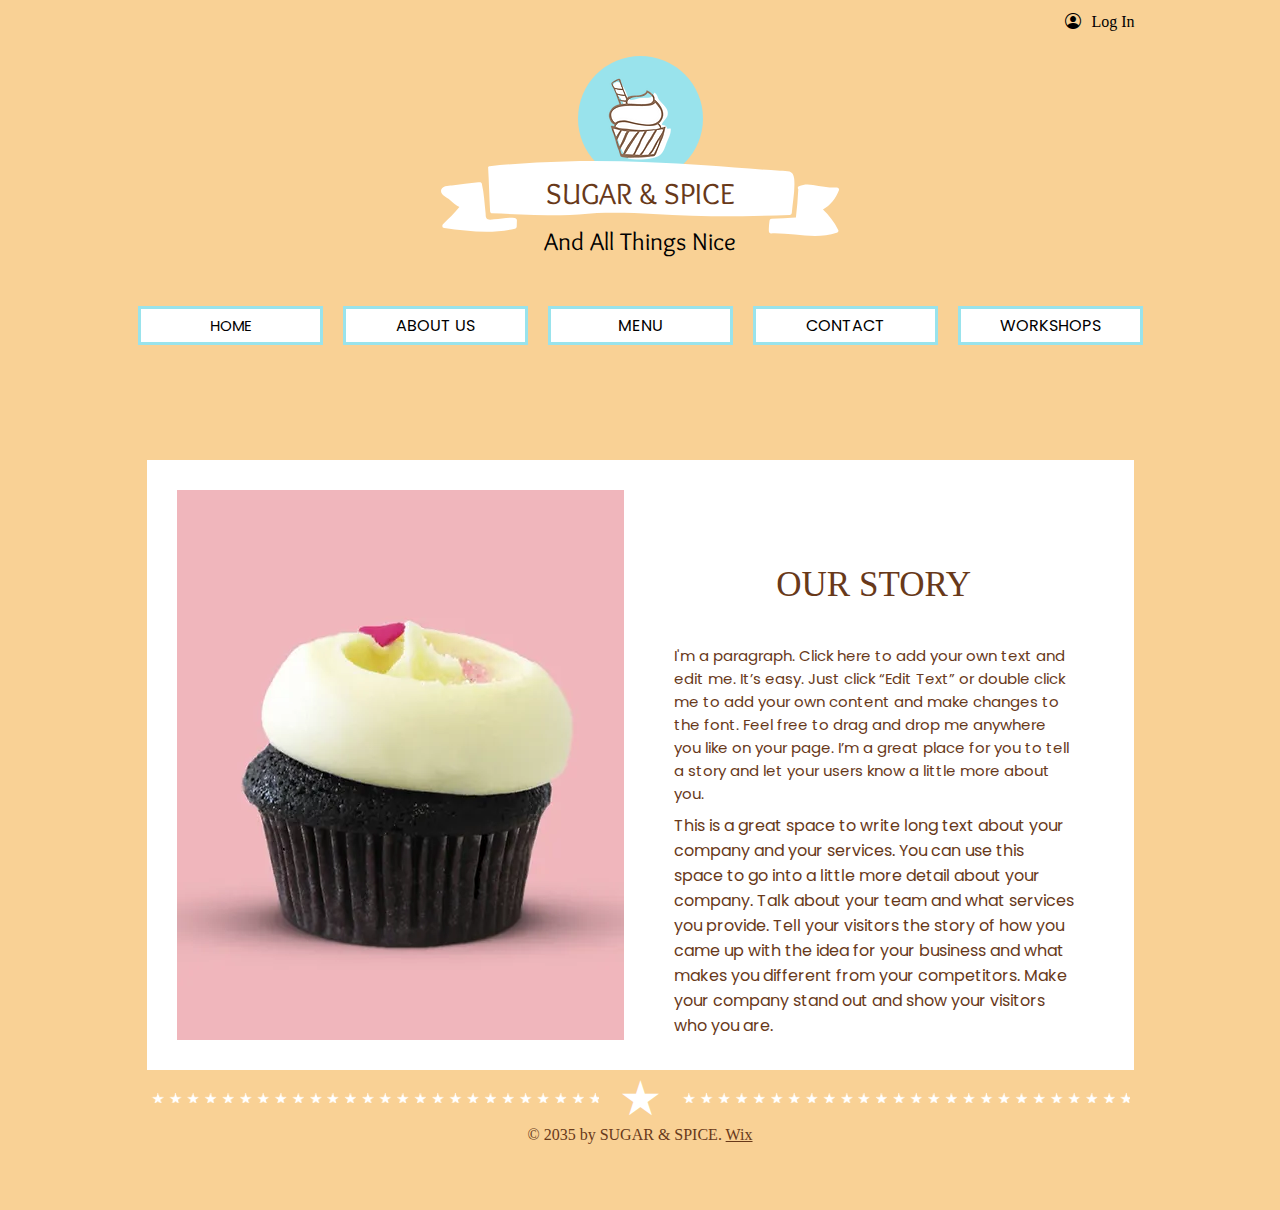
<file: cupecake shop1/pages/about.html>
<!DOCTYPE html>
<html lang="en">
<head>
    <meta charset="UTF-8">
    <meta name="viewport" content="width=device-width, initial-scale=1.0">
    <title>About</title>
    <link rel="stylesheet" href="./about.css">
    <link rel="stylesheet" href="https://cdn.jsdelivr.net/npm/bootstrap-icons@1.11.2/font/bootstrap-icons.min.css">
    <link href="https://fonts.googleapis.com/css2?family=Exo+2&family=GFS+Didot&family=Maven+Pro:wght@500&family=Oswald:wght@200;500&family=Overlock&family=Playfair+Display:ital@1&family=Raleway&family=Work+Sans&display=swap" rel="stylesheet">
    <link href="https://fonts.googleapis.com/css2?family=Poppins:wght@200&display=swap" rel="stylesheet">

</head>

<body>
    <nav>
        <div class="log-on">
            <div class="login">

                <div class="log-card">
                    <i class="bi bi-person-circle"></i>
                </div>
                <div class="log-in">
                    <p>Log In</p>
                </div>
                
            </div>
        </div>
        <div class="container">
            <div class="logo-container">
                <div class="logo-card">
                    <img src="./../image/logo.png" alt="">
                </div>
            </div>
            <div class="frame-card1">
                <div class="frame-card">
                    <div class="frame">
                        <svg preserveAspectRatio="xMidYMid meet" data-bbox="7.997 82.622 184.047 34.678"
                            xmlns="http://www.w3.org/2000/svg" viewBox="7.997 82.622 184.047 34.678" role="presentation"
                            aria-hidden="true">
                            <g>
                                <path
                                    d="M170.2 106.7c.4-5.1 1.6-10.8 1.1-15.9-.4-4.1-3.1-3.5-6.6-3.7-11.6-.6-23.1-1.8-34.7-2.5-21.5-1.4-42.9-2.4-64.4-1.8-11.7.3-23.4 1-35.1 2.2-.4 0-.6.2-.7.5 0 .1-.1.2 0 .4.4 6.6.5 13.3.9 19.9 0 .5.4 1 1 1 10.5.4 21.1.9 31.7.9 5.6 0 11.1-.6 16.7-1 5.7-.3 11.5-.2 17.3 0 11.8.5 23.6 1.4 35.4 1.5 12.1.1 24.3-.2 36.4-.6.5 0 .9-.3 1-.9z">
                                </path>
                                <path
                                    d="M192 96.2c.2-.6-.3-1.3-.9-1.3-3.8.1-7.3-.5-11.1-1.2-2.3-.4-4.3-.4-6.5.6-.7.3-.6 1-.3 1.4-.2 4.4-.6 8.7-1.1 13-3.7.2-7.5.4-11.2.6-.6 0-.9.4-1 1-.2 1.6-.4 3.2-.3 4.8 0 .5.4 1 1 1 10.2-.4 20.4 3.1 30.4-.3.6-.2 1-.8.6-1.4-1.8-3.5-4.1-6.6-7-9.3 3.4-1.9 5.9-5 7.4-8.9z">
                                </path>
                                <path
                                    d="M42 109c-3.2-.4-6.2.4-9.4.6-1.4.1-3.1.5-3.7-.7-.3-.6-.2-1.8-.3-2.4-.5-4.4-.7-9-1.7-13.3-.1-.6-.7-.8-1.2-.7h-.4c-4.1.5-8.2 1-12.3 1.4-1.5.1-4.9.1-5 2.5-.1 1.9 2.7 3.1 4 4.1 1.4 1.1 2.8 2.6 4.5 3.4-2.3 2.9-5 5.4-7.6 8-.6.7-.2 1.6.6 1.7 10.9 1.5 21.9 2.9 32.7.3.4-.1.7-.5.8-.9 0-1 .1-2 .1-3-.1-.6-.5-.9-1.1-1z">
                                </path>
                            </g>
                        </svg>
                    </div>
                    <div class="text-card">
                        <span>SUGAR & SPICE</span>
                    </div>
                </div>
                <div class="text-card2">
                    <span>And All Things Nice</span>
                </div>
    
            </div>
        </div>
    
        <div class="menu">
            <ul>
                <div class="home"><a href="./../index.html">
                        <li>HOME</li>
                    </a></div>
    
                <a href="./about.html">
                    <li>ABOUT US</li>
                </a>
    
                <a href="./menu.html">
                    <li>MENU</li>
                </a>
    
                <a href="./contact.html">
                    <li>CONTACT</li>
                </a>
    
    
                <a href="./wokshops.html">
                    <li>WORKSHOPS</li>
                </a>
            </ul>
        </div>
    
    </nav>
    
    <div class="yellow-card">
        <div class="whole-box">
    
            <div class="left-box">
                <img src="./../image/display.webp" alt="">
            </div>
    
            <div class="right-box">
    
                <div class="title-box1">
                    <div class="title-text">
                        <span>OUR STORY</span>
                    </div>
                </div>
    
                <div class="two-text">
                    <span>I'm a paragraph. Click here to add your own text and edit me. It’s easy. Just click “Edit
                        Text” or double click me to add your own content and make changes to the font. Feel free to drag
                        and drop me anywhere you like on your page. I’m a great place for you to tell a story and let
                        your users know a little more about you.</span>
                </div>
    
                <div class="three-text">
                    <span>This is a great space to write long text about your company and your services. You can use
                        this space to go into a little more detail about your company. Talk about your team and what
                        services you provide. Tell your visitors the story of how you came up with the idea for your
                        business and what makes you different from your competitors. Make your company stand out and
                        show your visitors who you are.</span>
                </div>
            </div>
        </div>

        <div class="stars-form">
            <div class="l-star">
                <img src="./../image/one line.png" alt="">
            </div>

            <div class="m-star">
                <span>&bigstar;</span>
            </div>


            <div class="r-star">
                <img src="./../image/two line.webp" alt="">
            </div>

            
        </div>

        <div class="the-end">
            <p>© 2035 by SUGAR & SPICE. <a href="https://www.wix.com/website-template/view/html/1799?originUrl=https%3A%2F%2Fwww.wix.com%2Fwebsite%2Ftemplates%3Fcriteria%3DCupcake%2BShop&tpClick=view_button&esi=0afe3c7c-0255-48cf-ba67-7ce25e55b096">Wix</a></p>
        </div>

    </div>
</body>

</html>
</file>
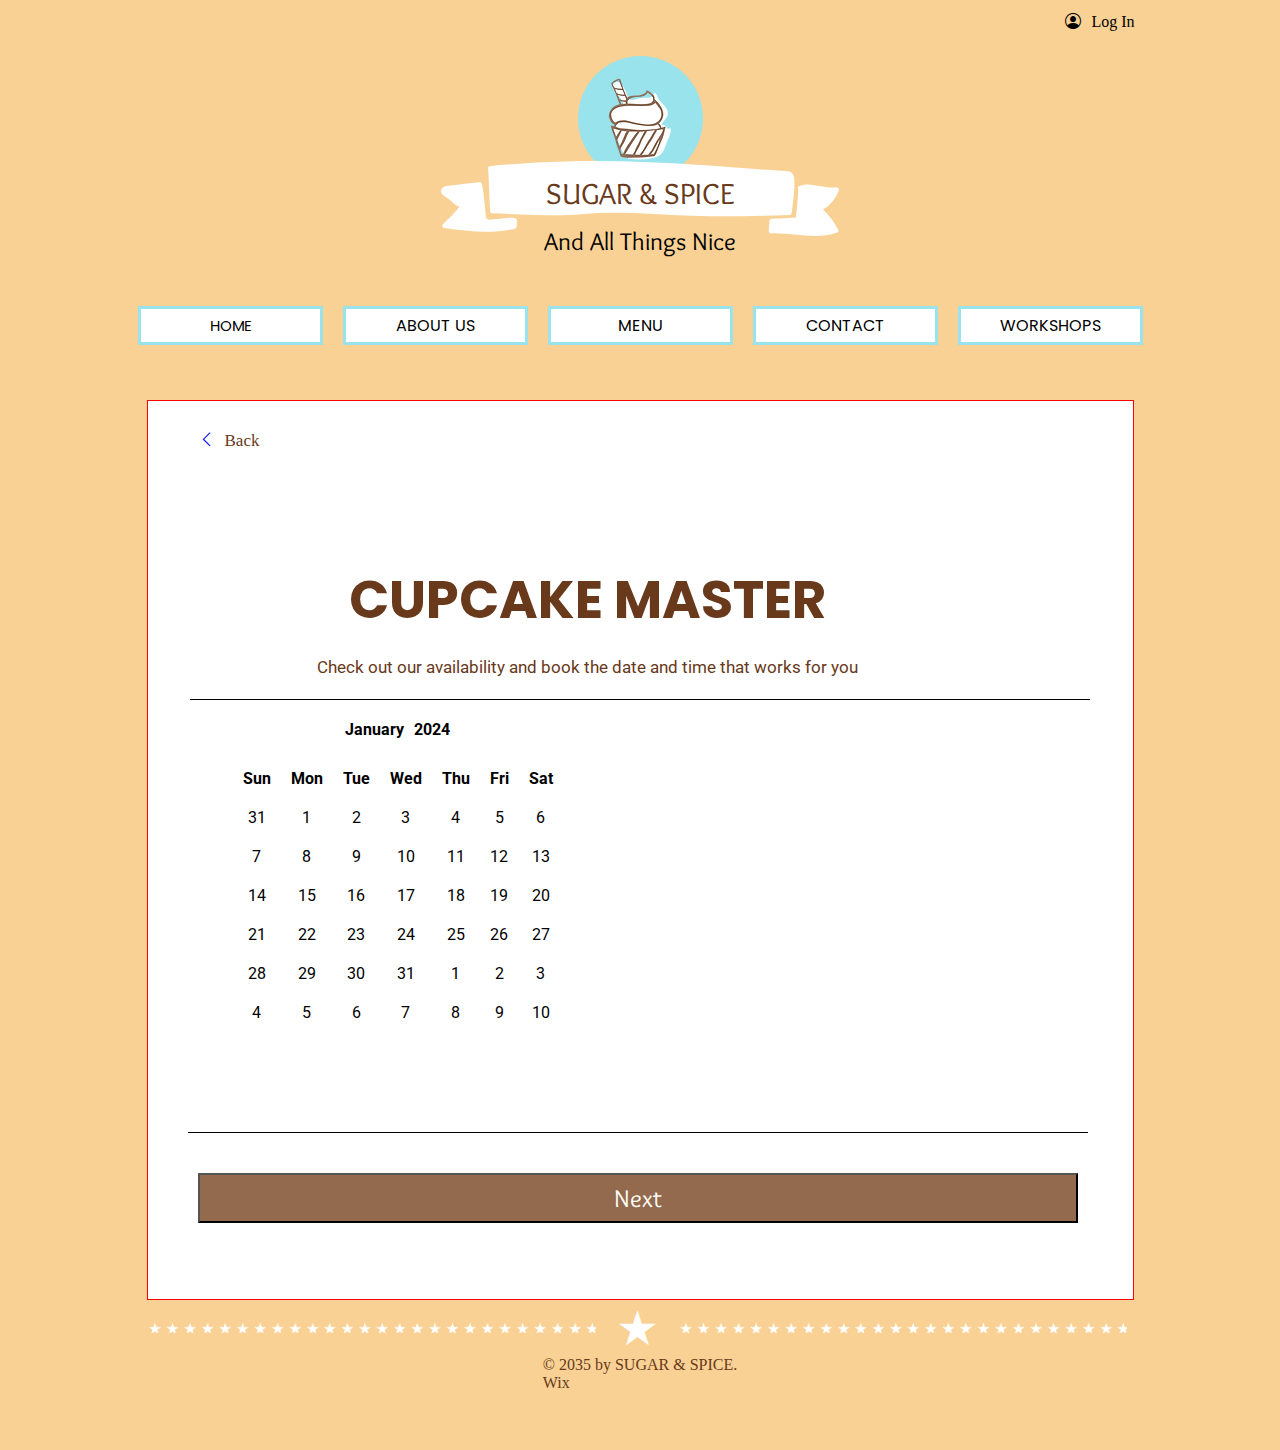
<file: cupecake shop1/pages/calendar.html>
<!DOCTYPE html>
<html lang="en">
<head>
    <meta charset="UTF-8">
    <meta name="viewport" content="width=device-width, initial-scale=1.0">
    <title>Calendar</title>
    <link rel="stylesheet" href="calendar.css">
    <link rel="stylesheet" href="https://cdn.jsdelivr.net/npm/bootstrap-icons@1.11.2/font/bootstrap-icons.min.css">
    <link href="https://fonts.googleapis.com/css2?family=Exo+2&family=GFS+Didot&family=Maven+Pro:wght@500&family=Oswald:wght@200;500&family=Overlock&family=Playfair+Display:ital@1&family=Raleway&family=Work+Sans&display=swap" rel="stylesheet">
    <link rel="preconnect" href="https://fonts.gstatic.com" crossorigin>
    <link href="https://fonts.googleapis.com/css2?family=Roboto:wght@300&display=swap" rel="stylesheet">
    <link href="https://fonts.googleapis.com/css2?family=Overlock+SC&display=swap" rel="stylesheet">
    <link href="https://fonts.googleapis.com/css2?family=Overlock+SC&family=Poppins:wght@300&display=swap" rel="stylesheet">
    <link href="https://fonts.googleapis.com/css2?family=Poppins:wght@200&display=swap" rel="stylesheet">
    <link href="https://fonts.googleapis.com/css2?family=Overlock:wght@700&display=swap" rel="stylesheet">

</head>
<body>

   
        <nav>
            <div class="log-on">
                <div class="login">
    
                    <div class="log-card">
                        <i class="bi bi-person-circle"></i>
                    </div>
                    <div class="log-in">
                        <p>Log In</p>
                    </div>
                    
                </div>
            </div>
            <div class="container">
                <div class="logo-container">
                    <div class="logo-card">
                        <img src="./../image/logo.png" alt="">
                    </div>
                </div>
                <div class="frame-card1">
                    <div class="frame-card">
                        <div class="frame">
                            <svg preserveAspectRatio="xMidYMid meet" data-bbox="7.997 82.622 184.047 34.678"
                                xmlns="http://www.w3.org/2000/svg" viewBox="7.997 82.622 184.047 34.678" role="presentation"
                                aria-hidden="true">
                                <g>
                                    <path
                                        d="M170.2 106.7c.4-5.1 1.6-10.8 1.1-15.9-.4-4.1-3.1-3.5-6.6-3.7-11.6-.6-23.1-1.8-34.7-2.5-21.5-1.4-42.9-2.4-64.4-1.8-11.7.3-23.4 1-35.1 2.2-.4 0-.6.2-.7.5 0 .1-.1.2 0 .4.4 6.6.5 13.3.9 19.9 0 .5.4 1 1 1 10.5.4 21.1.9 31.7.9 5.6 0 11.1-.6 16.7-1 5.7-.3 11.5-.2 17.3 0 11.8.5 23.6 1.4 35.4 1.5 12.1.1 24.3-.2 36.4-.6.5 0 .9-.3 1-.9z">
                                    </path>
                                    <path
                                        d="M192 96.2c.2-.6-.3-1.3-.9-1.3-3.8.1-7.3-.5-11.1-1.2-2.3-.4-4.3-.4-6.5.6-.7.3-.6 1-.3 1.4-.2 4.4-.6 8.7-1.1 13-3.7.2-7.5.4-11.2.6-.6 0-.9.4-1 1-.2 1.6-.4 3.2-.3 4.8 0 .5.4 1 1 1 10.2-.4 20.4 3.1 30.4-.3.6-.2 1-.8.6-1.4-1.8-3.5-4.1-6.6-7-9.3 3.4-1.9 5.9-5 7.4-8.9z">
                                    </path>
                                    <path
                                        d="M42 109c-3.2-.4-6.2.4-9.4.6-1.4.1-3.1.5-3.7-.7-.3-.6-.2-1.8-.3-2.4-.5-4.4-.7-9-1.7-13.3-.1-.6-.7-.8-1.2-.7h-.4c-4.1.5-8.2 1-12.3 1.4-1.5.1-4.9.1-5 2.5-.1 1.9 2.7 3.1 4 4.1 1.4 1.1 2.8 2.6 4.5 3.4-2.3 2.9-5 5.4-7.6 8-.6.7-.2 1.6.6 1.7 10.9 1.5 21.9 2.9 32.7.3.4-.1.7-.5.8-.9 0-1 .1-2 .1-3-.1-.6-.5-.9-1.1-1z">
                                    </path>
                                </g>
                            </svg>
                        </div>
                        <div class="text-card">
                            <span>SUGAR & SPICE</span>
                        </div>
                    </div>
                    <div class="text-card2">
                        <span>And All Things Nice</span>
                    </div>
        
                </div>
            </div>
        
            <div class="menu">
                <ul>
                    <div class="home"><a href="./../index.html">
                            <li>HOME</li>
                        </a></div>
        
                    <a href="./about.html">
                        <li>ABOUT US</li>
                    </a>
        
                    <a href="./menu.html">
                        <li>MENU</li>
                    </a>
        
                    <a href="./contact.html">
                        <li>CONTACT</li>
                    </a>
        
        
                    <a href="./wokshops.html">
                        <li>WORKSHOPS</li>
                    </a>
                </ul>
            </div>
        
        </nav>
    <!-- i finish navbar -->
        <!--  i start yellow backgrounda and into color white back -->
    <div class="yellow-card">
        <div class="white-back">

            <div class="back">
               <a href="./wokshops.html">
                    <i class="bi bi-chevron-left"></i>
                    <p>Back</p>
               </a>
            </div>


            <div class="title1">
                <h2>CUPCAKE MASTER</h2>
            </div>
            <div class="title2">
                <p>Check out our availability and book the date and time that works for you</p>
            </div>
            <div class="line"></div>
                <!--i start calendar -->
               

                
                    <div class="calendar-card">
                        <div class="title-card">
                            <strong>January</strong>
                            <strong>2024</strong>
                        </div>
                        <table>
                            <tr>
                                <th>Sun</th>
                                <th>Mon</th>
                                <th>Tue</th>
                                <th>Wed</th>
                                <th>Thu</th>
                                <th>Fri</th>
                                <th>Sat</th>
                            </tr>
                            <tr>
                            <tr>
                                <td>31</td>
                                <td>1</td>
                                <td>2</td>
                                <td>3</td>
                                <td>4</td>
                                <td>5</td>
                                <td>6</td>
                            </tr>
                             <tr>
                                <td>7</td>
                                <td>8</td>
                                <td>9</td>
                                <td>10</td>
                                <td>11</td>
                                <td>12</td>
                                <td>13</td>
                             </tr>
                             <tr>
                                <td>14</td>
                                <td>15</td>
                                <td>16</td>
                                <td>17</td>
                                <td>18</td>
                                <td>19</td>
                                <td>20</td>
                             </tr>
                             <tr>
                                <td>21</td>
                                <td>22</td>
                                <td>23</td>
                                <td>24</td>
                                <td>25</td>
                                <td>26</td>
                                <td>27</td>
                             </tr>
                             <tr>
                                <td>28</td>
                                <td>29</td>
                                <td>30</td>
                                <td>31</td>
                                <td>1</td>
                                <td>2</td>
                                <td>3</td>
                             </tr>
                             <tr>
                                <td>4</td>
                                <td>5</td>
                                <td>6</td>
                                <td>7</td>
                                <td>8</td>
                                <td>9</td>
                                <td>10</td>
                             </tr>
                             
                            </div>
                        </table>
    
                  


            <div class="line2"></div>

            <div class="check-but">
                <button>Next</button>
            </div>
        </div>

        <div class="stars-form">
            <div class="l-star">
                <img src="./../image/one line.png" alt="">
            </div>

            <div class="m-star">
                <span>&bigstar;</span>
            </div>


            <div class="r-star">
                <img src="./../image/two line.webp" alt="">
                
            </div>

            
        </div>

        <div class="the-end">
           <p>© 2035 by SUGAR & SPICE. <a href="https://www.wix.com/website-template/view/html/1799?originUrl=https%3A%2F%2Fwww.wix.com%2Fwebsite%2Ftemplates%3Fcriteria%3DCupcake%2BShop&tpClick=view_button&esi=0afe3c7c-0255-48cf-ba67-7ce25e55b096">Wix</a> </p>
        </div>

      
    </div>
</body>
</html>
</file>
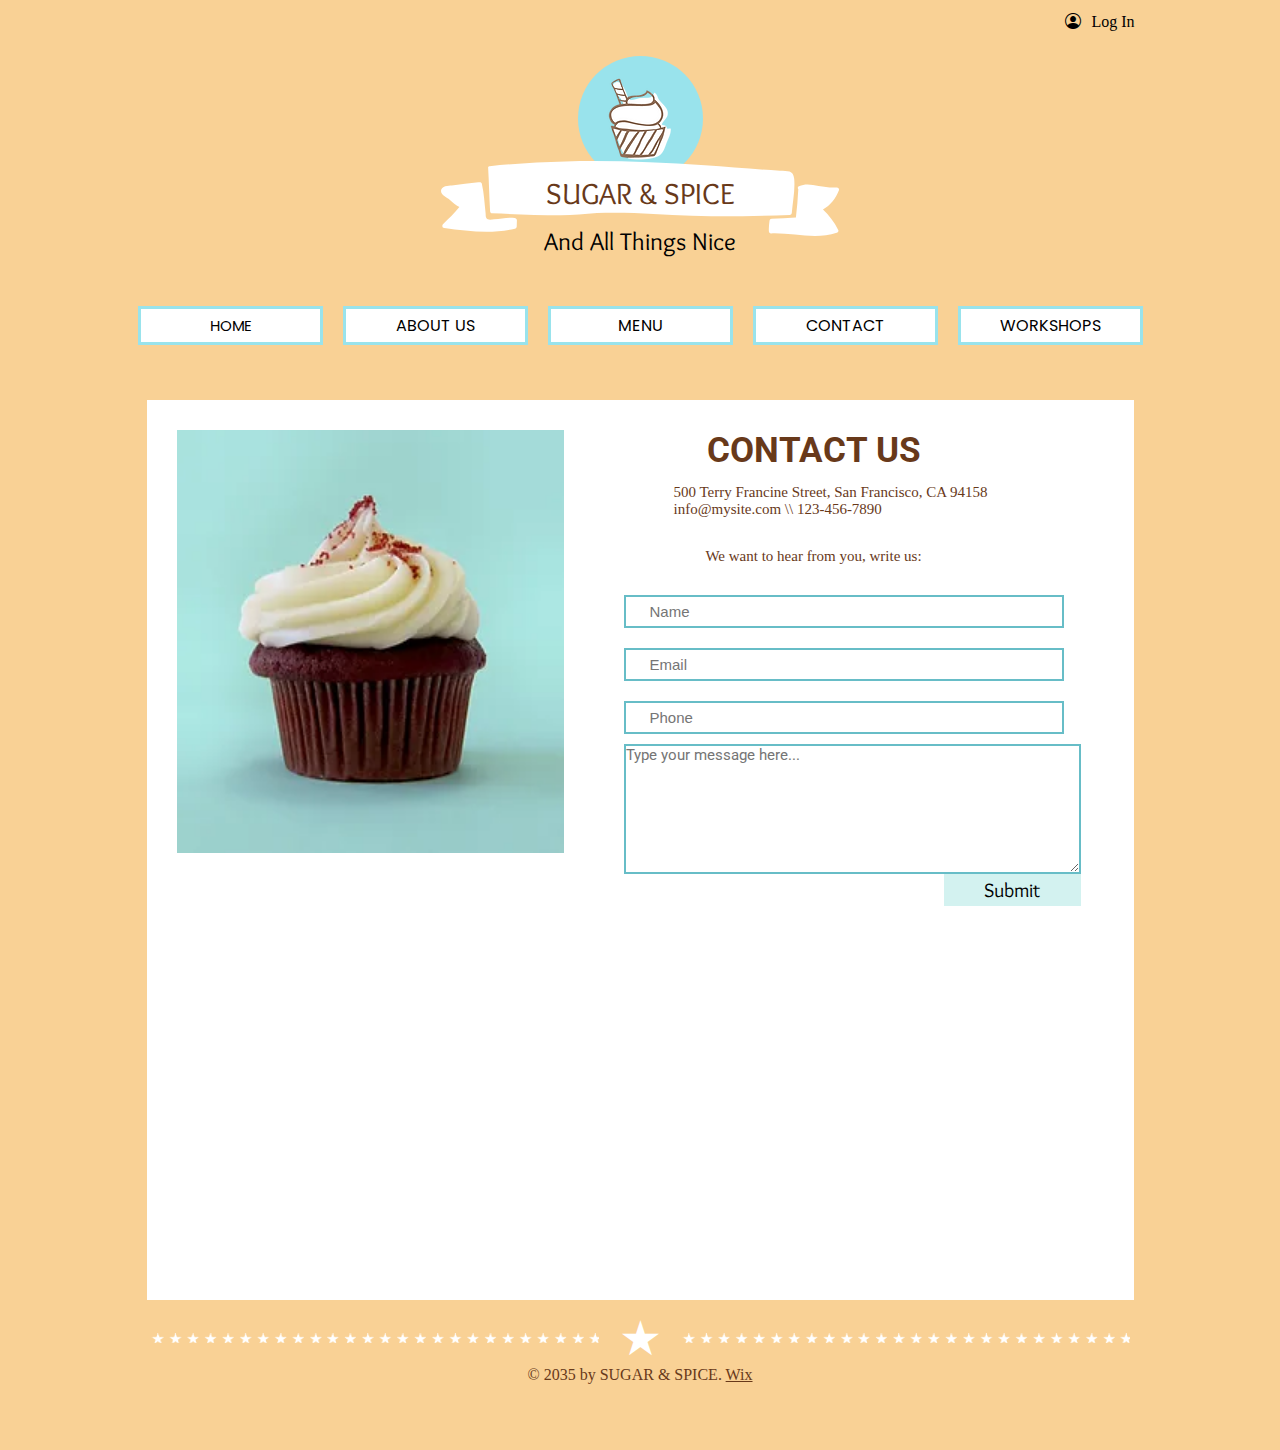
<file: cupecake shop1/pages/contact.html>
<!DOCTYPE html>
<html lang="en">
<head>
    <meta charset="UTF-8">
    <meta name="viewport" content="width=device-width, initial-scale=1.0">
    <title>contact</title>
    <link rel="stylesheet" href="contact.css">
    <link rel="stylesheet" href="https://cdn.jsdelivr.net/npm/bootstrap-icons@1.11.2/font/bootstrap-icons.min.css">
    <link href="https://fonts.googleapis.com/css2?family=Exo+2&family=GFS+Didot&family=Maven+Pro:wght@500&family=Oswald:wght@200;500&family=Overlock&family=Playfair+Display:ital@1&family=Raleway&family=Work+Sans&display=swap" rel="stylesheet">
    <link href="https://fonts.googleapis.com/css2?family=Exo+2&family=Overlock&family=Roboto&display=swap" rel="stylesheet">
    <link href="https://fonts.googleapis.com/css2?family=Poppins:wght@200&display=swap" rel="stylesheet">

</head>
<body>
    <nav>
        <div class="log-on">
            <div class="login">
    
                <div class="log-card">
                    <i class="bi bi-person-circle"></i>
                </div>
                <div class="log-in">
                    <p>Log In</p>
                </div>
    
            </div>
        </div>
        <div class="container">
            <div class="logo-container">
                <div class="logo-card">
                    <img src="./../image/logo.png" alt="">
                </div>
            </div>
            <div class="frame-card1">
                <div class="frame-card">
                    <div class="frame">
                        <svg preserveAspectRatio="xMidYMid meet" data-bbox="7.997 82.622 184.047 34.678"
                            xmlns="http://www.w3.org/2000/svg" viewBox="7.997 82.622 184.047 34.678" role="presentation"
                            aria-hidden="true">
                            <g>
                                <path
                                    d="M170.2 106.7c.4-5.1 1.6-10.8 1.1-15.9-.4-4.1-3.1-3.5-6.6-3.7-11.6-.6-23.1-1.8-34.7-2.5-21.5-1.4-42.9-2.4-64.4-1.8-11.7.3-23.4 1-35.1 2.2-.4 0-.6.2-.7.5 0 .1-.1.2 0 .4.4 6.6.5 13.3.9 19.9 0 .5.4 1 1 1 10.5.4 21.1.9 31.7.9 5.6 0 11.1-.6 16.7-1 5.7-.3 11.5-.2 17.3 0 11.8.5 23.6 1.4 35.4 1.5 12.1.1 24.3-.2 36.4-.6.5 0 .9-.3 1-.9z">
                                </path>
                                <path
                                    d="M192 96.2c.2-.6-.3-1.3-.9-1.3-3.8.1-7.3-.5-11.1-1.2-2.3-.4-4.3-.4-6.5.6-.7.3-.6 1-.3 1.4-.2 4.4-.6 8.7-1.1 13-3.7.2-7.5.4-11.2.6-.6 0-.9.4-1 1-.2 1.6-.4 3.2-.3 4.8 0 .5.4 1 1 1 10.2-.4 20.4 3.1 30.4-.3.6-.2 1-.8.6-1.4-1.8-3.5-4.1-6.6-7-9.3 3.4-1.9 5.9-5 7.4-8.9z">
                                </path>
                                <path
                                    d="M42 109c-3.2-.4-6.2.4-9.4.6-1.4.1-3.1.5-3.7-.7-.3-.6-.2-1.8-.3-2.4-.5-4.4-.7-9-1.7-13.3-.1-.6-.7-.8-1.2-.7h-.4c-4.1.5-8.2 1-12.3 1.4-1.5.1-4.9.1-5 2.5-.1 1.9 2.7 3.1 4 4.1 1.4 1.1 2.8 2.6 4.5 3.4-2.3 2.9-5 5.4-7.6 8-.6.7-.2 1.6.6 1.7 10.9 1.5 21.9 2.9 32.7.3.4-.1.7-.5.8-.9 0-1 .1-2 .1-3-.1-.6-.5-.9-1.1-1z">
                                </path>
                            </g>
                        </svg>
                    </div>
                    <div class="text-card">
                        <span>SUGAR & SPICE</span>
                    </div>
                </div>
                <div class="text-card2">
                    <span>And All Things Nice</span>
                </div>
    
            </div>
        </div>
    
        <div class="menu">
            <ul>
                <div class="home"><a href="./../index.html">
                        <li>HOME</li>
                    </a></div>
    
                <a href="./about.html">
                    <li>ABOUT US</li>
                </a>
    
                <a href="./menu.html">
                    <li>MENU</li>
                </a>
    
                <a href="./contact.html">
                    <li>CONTACT</li>
                </a>
    
    
                <a href="./wokshops.html">
                    <li>WORKSHOPS</li>
                </a>
            </ul>
        </div>
    
    </nav>
    
    
        <div class="yellow-card">
            <div class="all1">

                <div class="left1">
                    <img src="./../image/1 (2).webp" alt="">
                </div>
                
                <div class="right2">
                    <h2>CONTACT US</h2>
                    <div class="adress">
                        <p>500 Terry Francine Street, San Francisco, CA 94158
    
                            info@mysite.com \\ 123-456-7890</p>
                    </div>
                    <div class="span1">
                        <span>We want to hear from you, write us:</span>
                    </div>
                    <form action="">
                        <div class="textarea">
                            <label for=""></label>
                            <input type="text" name="Name" id="" placeholder="Name">
    
                            <label for="Email"></label>
                            <input type="email" name="Email" id="" placeholder="Email">
    
                            <label for=""></label>
                            <input type="text" name="" id="" placeholder="Phone">
    
                            <textarea name="" id="" cols="30" rows="7" placeholder="Type your message here..."></textarea>
    
    
                            <div class="button1">
                                <button>Submit</button>
                            </div>

                            
    
                        </div>
                    </form>
    
                    
                        <iframe
                        src="https://www.google.com/maps/embed?pb=!1m18!1m12!1m3!1d28508.854147780632!2d-19.405392772948332!3d63.475042287967554!2m3!1f0!2f0!3f0!3m2!1i1024!2i768!4f13.1!3m3!1m2!1s0x48d739a755286129%3A0xedc60e1d7a9cb464!2sSolheimasandur%20Plane%20Wreck!5e0!3m2!1ska!2sge!4v1702834799445!5m2!1ska!2sge"
                        width="600" height="450" style="border:0;" allowfullscreen="" loading="lazy"
                        referrerpolicy="no-referrer-when-downgrade"></iframe>
                    
                </div>
              
            </div>
         


            
            <div class="stars-form">
                <div class="l-star">
                    <img src="./../image/one line.png" alt="">
                </div>
    
                <div class="m-star">
                    <span>&bigstar;</span>
                </div>
    
    
                <div class="r-star">
                    <img src="./../image/two line.webp" alt="">
                </div>
    
                
            </div>
    
            <div class="the-end">
                <p>© 2035 by SUGAR & SPICE. <a href="https://www.wix.com/website-template/view/html/1799?originUrl=https%3A%2F%2Fwww.wix.com%2Fwebsite%2Ftemplates%3Fcriteria%3DCupcake%2BShop&tpClick=view_button&esi=0afe3c7c-0255-48cf-ba67-7ce25e55b096">Wix</a></p>
            </div>
        </div>
        


</body>
</html>
</file>
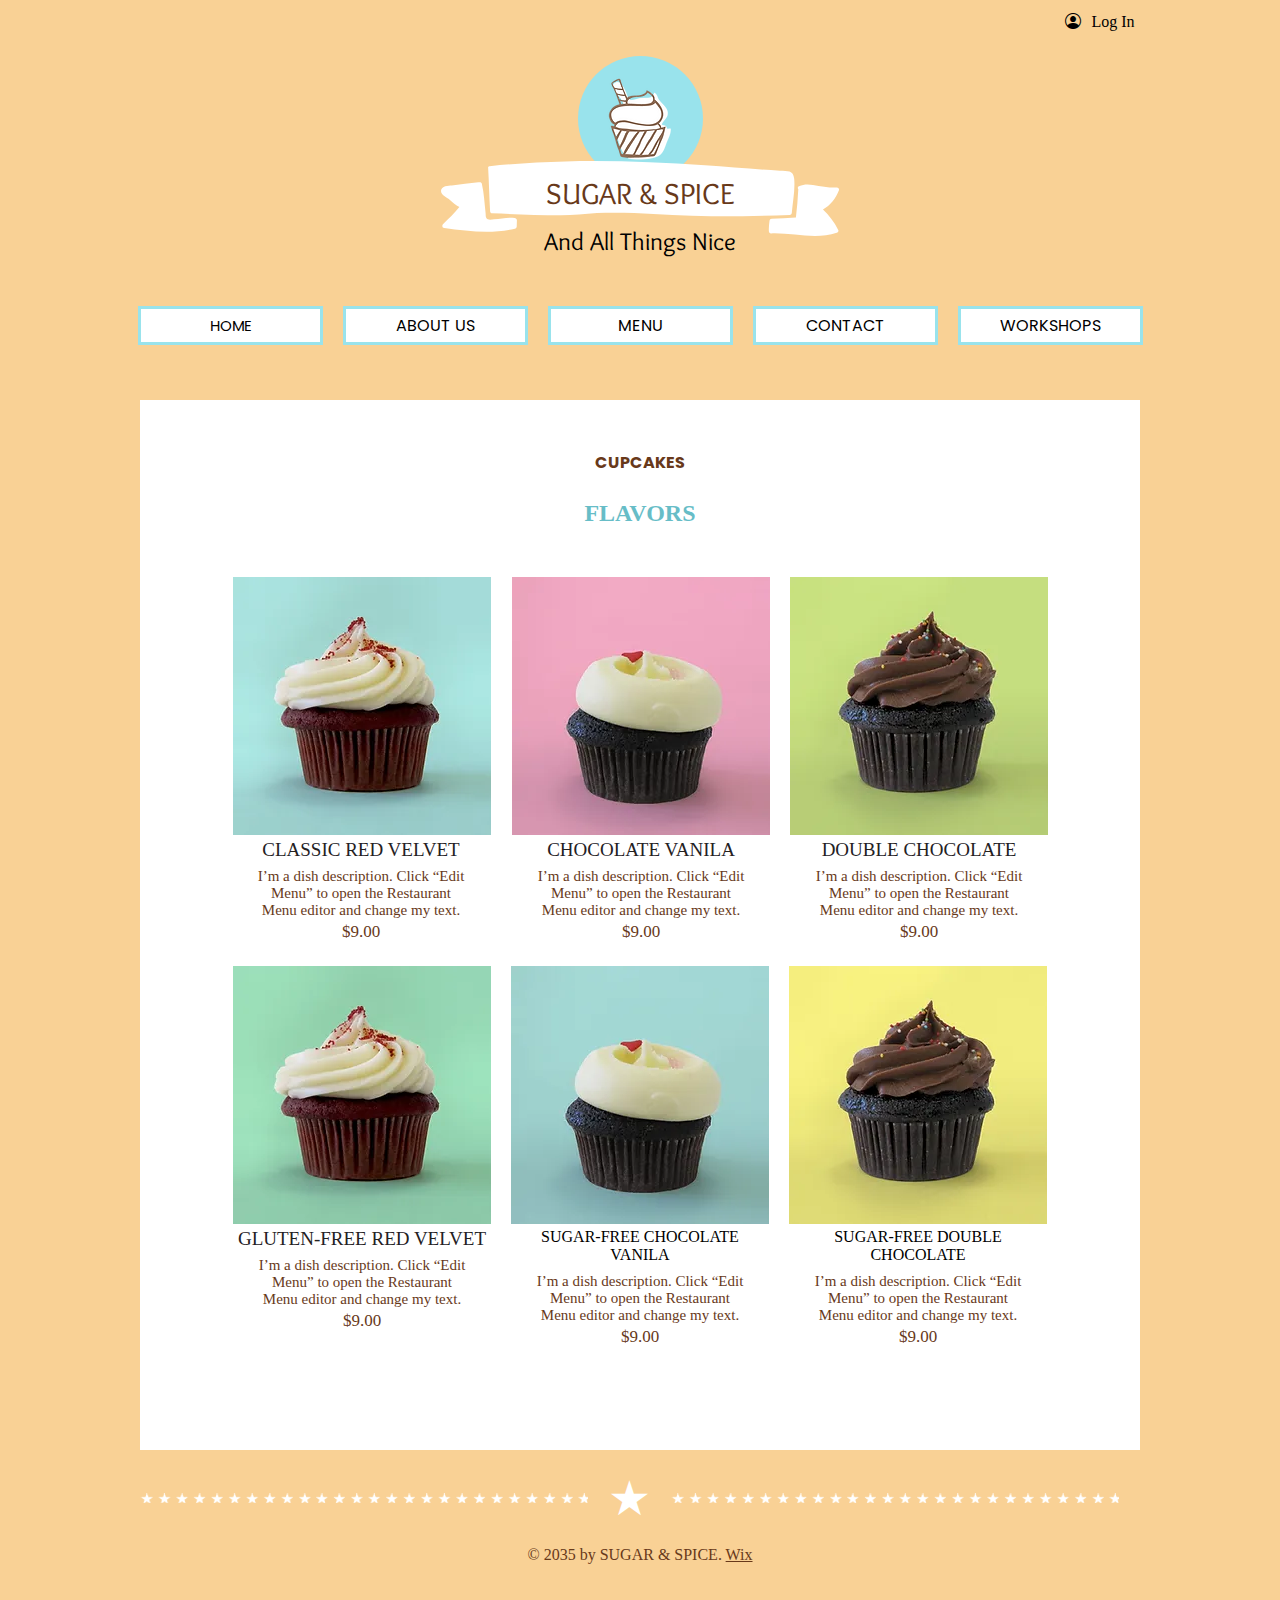
<file: cupecake shop1/pages/menu.html>
<!DOCTYPE html>
<html lang="en">
<head>
    <meta charset="UTF-8">
    <meta name="viewport" content="width=device-width, initial-scale=1.0">
    <title>Menu</title>
    <link rel="stylesheet" href="menu.css">
    <link rel="stylesheet" href="https://cdn.jsdelivr.net/npm/bootstrap-icons@1.11.2/font/bootstrap-icons.min.css">
    <link href="https://fonts.googleapis.com/css2?family=Exo+2&family=GFS+Didot&family=Maven+Pro:wght@500&family=Oswald:wght@200;500&family=Overlock&family=Playfair+Display:ital@1&family=Raleway&family=Work+Sans&display=swap" rel="stylesheet">
    <link href="https://fonts.googleapis.com/css2?family=Exo+2&family=GFS+Didot&family=Maven+Pro:wght@500&family=Oswald:wght@200;500&family=Overlock&family=Playfair+Display:ital@1&family=Poppins:ital,wght@1,300&family=Raleway&family=Work+Sans&display=swap" rel="stylesheet">
    <link href="https://fonts.googleapis.com/css2?family=Exo+2&family=GFS+Didot&family=Maven+Pro:wght@500&family=Oswald:wght@200;500&family=Overlock&family=Playfair+Display:ital@1&family=Poppins:wght@300&family=Raleway&family=Work+Sans&display=swap" rel="stylesheet">
    <link href="https://fonts.googleapis.com/css2?family=Poppins:wght@200&display=swap" rel="stylesheet">

</head>
<body>
    <nav>
        <div class="log-on">
            <div class="login">

                <div class="log-card">
                    <i class="bi bi-person-circle"></i>
                </div>
                <div class="log-in">
                    <p>Log In</p>
                </div>
                
            </div>
        </div>
        <div class="container">
            <div class="logo-container">
                <div class="logo-card">
                    <img src="./../image/logo.png" alt="">
                </div>
            </div>
            <div class="frame-card1">
                <div class="frame-card">
                    <div class="frame">
                        <svg preserveAspectRatio="xMidYMid meet" data-bbox="7.997 82.622 184.047 34.678"
                            xmlns="http://www.w3.org/2000/svg" viewBox="7.997 82.622 184.047 34.678" role="presentation"
                            aria-hidden="true">
                            <g>
                                <path
                                    d="M170.2 106.7c.4-5.1 1.6-10.8 1.1-15.9-.4-4.1-3.1-3.5-6.6-3.7-11.6-.6-23.1-1.8-34.7-2.5-21.5-1.4-42.9-2.4-64.4-1.8-11.7.3-23.4 1-35.1 2.2-.4 0-.6.2-.7.5 0 .1-.1.2 0 .4.4 6.6.5 13.3.9 19.9 0 .5.4 1 1 1 10.5.4 21.1.9 31.7.9 5.6 0 11.1-.6 16.7-1 5.7-.3 11.5-.2 17.3 0 11.8.5 23.6 1.4 35.4 1.5 12.1.1 24.3-.2 36.4-.6.5 0 .9-.3 1-.9z">
                                </path>
                                <path
                                    d="M192 96.2c.2-.6-.3-1.3-.9-1.3-3.8.1-7.3-.5-11.1-1.2-2.3-.4-4.3-.4-6.5.6-.7.3-.6 1-.3 1.4-.2 4.4-.6 8.7-1.1 13-3.7.2-7.5.4-11.2.6-.6 0-.9.4-1 1-.2 1.6-.4 3.2-.3 4.8 0 .5.4 1 1 1 10.2-.4 20.4 3.1 30.4-.3.6-.2 1-.8.6-1.4-1.8-3.5-4.1-6.6-7-9.3 3.4-1.9 5.9-5 7.4-8.9z">
                                </path>
                                <path
                                    d="M42 109c-3.2-.4-6.2.4-9.4.6-1.4.1-3.1.5-3.7-.7-.3-.6-.2-1.8-.3-2.4-.5-4.4-.7-9-1.7-13.3-.1-.6-.7-.8-1.2-.7h-.4c-4.1.5-8.2 1-12.3 1.4-1.5.1-4.9.1-5 2.5-.1 1.9 2.7 3.1 4 4.1 1.4 1.1 2.8 2.6 4.5 3.4-2.3 2.9-5 5.4-7.6 8-.6.7-.2 1.6.6 1.7 10.9 1.5 21.9 2.9 32.7.3.4-.1.7-.5.8-.9 0-1 .1-2 .1-3-.1-.6-.5-.9-1.1-1z">
                                </path>
                            </g>
                        </svg>
                    </div>
                    <div class="text-card">
                        <span>SUGAR & SPICE</span>
                    </div>
                </div>
                <div class="text-card2">
                    <span>And All Things Nice</span>
                </div>
    
            </div>
        </div>
    
        <div class="menu">
            <ul>
                <div class="home"><a href="./../index.html">
                        <li>HOME</li>
                    </a></div>
    
                <a href="./about.html">
                    <li>ABOUT US</li>
                </a>
    
                <a href="./menu.html">
                    <li class="active">MENU</li>
                </a>
    
                <a href="./contact.html">
                    <li>CONTACT</li>
                </a>
    
    
                <a href="./wokshops.html">
                    <li>WORKSHOPS</li>
                </a>
            </ul>
        </div>
    
    </nav>

    <div class="yellow-card">
        <section>

            <div class="middle-card">
                <div class="middle2">
                <div class="cake-cent">
                    
                <div class="cakes">
                    <span>CUPCAKES</span>
                </div>

                <div class="flavors">
                    <h2>FLAVORS</h2>
                </div>
                </div>

               </div>

               <div class="menu-container">
                    
                <div class="one-card">
                    <img src="./../image/1 (2).webp" alt="">
                    <div class="one-text">
                        <p>CLASSIC RED VELVET</p>
                    </div>
                    <div class="two-text">
                        <p>I’m a dish description. Click “Edit Menu” to open the Restaurant Menu editor and change my text.</p>
                    </div>
                    <div class="three-text">
                        <p>$9.00</p>
                    </div>
                </div>

                <div class="two-car">
                    <img src="./../image/2 (2).webp" alt="">
                    <div class="one-text">
                        <p>CHOCOLATE VANILA</p>
                    </div>
                    <div class="two-text">
                        <p>I’m a dish description. Click “Edit Menu” to open the Restaurant Menu editor and change my text.</p>
                    </div>
                    <div class="three-text">
                        <p>$9.00</p>
                    </div>
                </div>

                <div class="tree-card">
                    <img src="./../image/3.webp" alt="">
                    <div class="one-text">
                        <p>DOUBLE CHOCOLATE</p>
                    </div>
                    <div class="two-text">
                        <p>I’m a dish description. Click “Edit Menu” to open the Restaurant Menu editor and change my text.</p>
                    </div>
                    <div class="three-text">
                        <p>$9.00</p>
                    </div>
                </div>

                <div class="four-card">
                    <img src="./../image/4 (2).webp" alt="">
                    <div class="one-text">
                        <p>
                            GLUTEN-FREE RED VELVET</p>
                    </div>
                    <div class="two-text">
                        <p>I’m a dish description. Click “Edit Menu” to open the Restaurant Menu editor and change my text.</p>
                    </div>
                    <div class="three-text">
                        <p>$9.00</p>
                    </div>
                </div>

                <div class="five-card">
                    <img src="./../image/5.webp" alt="">
                    <div class="five-text">
                        <p>SUGAR-FREE CHOCOLATE VANILA</p>
                    </div>
                    <div class="two-text">
                        <p>I’m a dish description. Click “Edit Menu” to open the Restaurant Menu editor and change my text.</p>
                    </div>
                    <div class="three-text">
                        <p>$9.00</p>
                    </div>
                </div>

                <div class="six-card">
                    <img src="./../image/6.webp" alt="">
                    <div class="six-text">
                        <p>SUGAR-FREE DOUBLE CHOCOLATE</p>
                    </div>
                    <div class="two-text">
                        <p>I’m a dish description. Click “Edit Menu” to open the Restaurant Menu editor and change my text.</p>
                    </div>
                    <div class="three-text">
                        <p>$9.00</p>
                    </div>
                </div>
                </div>

            </div>
            <div class="star1">
                <div class="left1">
                    <img src="./../image/one line.png" alt="">
                </div>
                <div class="middle1">
                    <span>&bigstar;</span>
                </div>
                <div class="right1">
                    <img src="./../image/two line.webp" alt="">
                </div>
             </div>
            
             <div class="the-end">
                <span>© 2035 by SUGAR & SPICE. <a href="https://wwwand secured by .wix.com/website-template/view/html/1799?originUrl=https%3A%2F%2Fwww.wix.com%2Fwebsite%2Ftemplates%3Fcriteria%3Dcupcake%2Bshop&tpClick=view_button&esi=528cfd28-f175-4ad9-86c2-934d2d62301f">Wix</a></span>
             </div>
        </section>



 
    </div>
</body>
</html>
</file>
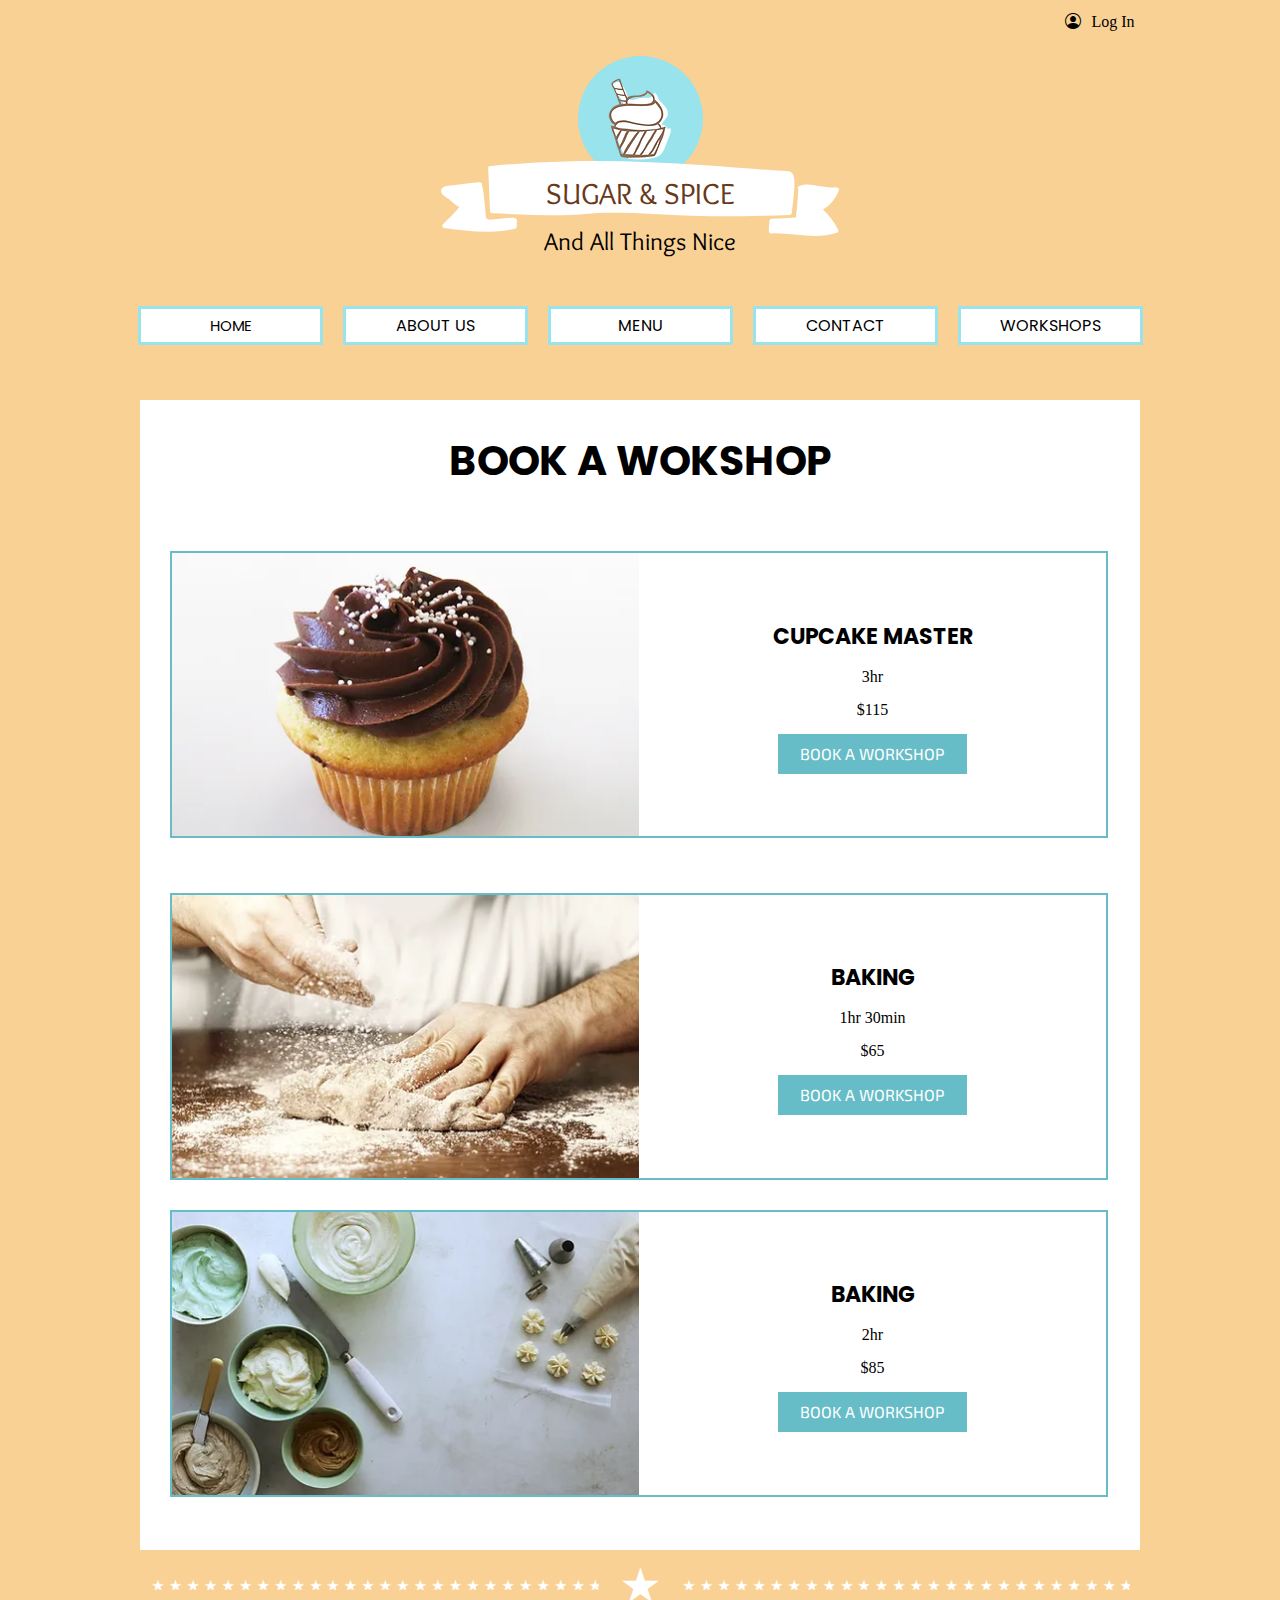
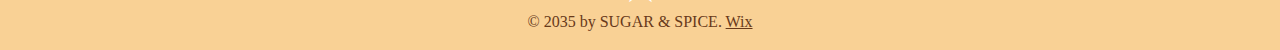
<file: cupecake shop1/pages/wokshops.html>
<!DOCTYPE html>
<html lang="en">
<head>
    <meta charset="UTF-8">
    <meta name="viewport" content="width=device-width, initial-scale=1.0">
    <title>workshops</title>
    <link rel="stylesheet" href="workshops.css">
    <link rel="stylesheet" href="https://cdn.jsdelivr.net/npm/bootstrap-icons@1.11.2/font/bootstrap-icons.min.css">
    <link href="https://fonts.googleapis.com/css2?family=Exo+2&family=GFS+Didot&family=Maven+Pro:wght@500&family=Oswald:wght@200;500&family=Overlock&family=Playfair+Display:ital@1&family=Raleway&family=Work+Sans&display=swap" rel="stylesheet">
    <link href="https://fonts.googleapis.com/css2?family=Poppins:wght@200&display=swap" rel="stylesheet">
    <link href="https://fonts.googleapis.com/css2?family=Poppins:wght@200&display=swap" rel="stylesheet">





</head>
<body>
    <nav>
        <div class="log-on">
            <div class="login">
    
                <div class="log-card">
                    <i class="bi bi-person-circle"></i>
                </div>
                <div class="log-in">
                    <p>Log In</p>
                </div>
    
            </div>
        </div>
        <div class="container">
            <div class="logo-container">
                <div class="logo-card">
                    <img src="./../image/logo.png" alt="">
                </div>
            </div>
            <div class="frame-card1">
                <div class="frame-card">
                    <div class="frame">
                        <svg preserveAspectRatio="xMidYMid meet" data-bbox="7.997 82.622 184.047 34.678"
                            xmlns="http://www.w3.org/2000/svg" viewBox="7.997 82.622 184.047 34.678" role="presentation"
                            aria-hidden="true">
                            <g>
                                <path
                                    d="M170.2 106.7c.4-5.1 1.6-10.8 1.1-15.9-.4-4.1-3.1-3.5-6.6-3.7-11.6-.6-23.1-1.8-34.7-2.5-21.5-1.4-42.9-2.4-64.4-1.8-11.7.3-23.4 1-35.1 2.2-.4 0-.6.2-.7.5 0 .1-.1.2 0 .4.4 6.6.5 13.3.9 19.9 0 .5.4 1 1 1 10.5.4 21.1.9 31.7.9 5.6 0 11.1-.6 16.7-1 5.7-.3 11.5-.2 17.3 0 11.8.5 23.6 1.4 35.4 1.5 12.1.1 24.3-.2 36.4-.6.5 0 .9-.3 1-.9z">
                                </path>
                                <path
                                    d="M192 96.2c.2-.6-.3-1.3-.9-1.3-3.8.1-7.3-.5-11.1-1.2-2.3-.4-4.3-.4-6.5.6-.7.3-.6 1-.3 1.4-.2 4.4-.6 8.7-1.1 13-3.7.2-7.5.4-11.2.6-.6 0-.9.4-1 1-.2 1.6-.4 3.2-.3 4.8 0 .5.4 1 1 1 10.2-.4 20.4 3.1 30.4-.3.6-.2 1-.8.6-1.4-1.8-3.5-4.1-6.6-7-9.3 3.4-1.9 5.9-5 7.4-8.9z">
                                </path>
                                <path
                                    d="M42 109c-3.2-.4-6.2.4-9.4.6-1.4.1-3.1.5-3.7-.7-.3-.6-.2-1.8-.3-2.4-.5-4.4-.7-9-1.7-13.3-.1-.6-.7-.8-1.2-.7h-.4c-4.1.5-8.2 1-12.3 1.4-1.5.1-4.9.1-5 2.5-.1 1.9 2.7 3.1 4 4.1 1.4 1.1 2.8 2.6 4.5 3.4-2.3 2.9-5 5.4-7.6 8-.6.7-.2 1.6.6 1.7 10.9 1.5 21.9 2.9 32.7.3.4-.1.7-.5.8-.9 0-1 .1-2 .1-3-.1-.6-.5-.9-1.1-1z">
                                </path>
                            </g>
                        </svg>
                    </div>
                    <div class="text-card">
                        <span>SUGAR & SPICE</span>
                    </div>
                </div>
                <div class="text-card2">
                    <span>And All Things Nice</span>
                </div>
    
            </div>
        </div>
    
        <div class="menu">
            <ul>
                <div class="home"><a href="./../index.html">
                        <li>HOME</li>
                    </a></div>
    
                <a href="./about.html">
                    <li>ABOUT US</li>
                </a>
    
                <a href="./menu.html">
                    <li>MENU</li>
                </a>
    
                <a href="./contact.html">
                    <li>CONTACT</li>
                </a>
    
    
                <a href="./wokshops.html">
                    <li>WORKSHOPS</li>
                </a>
            </ul>
        </div>
    
    </nav>
    
    
    
    
    <div class="yellow-card">
        <div class="middle-card">
            <div class="first-text">
                <h3>BOOK A WOKSHOP</h3>
            </div>
            <div class="one-border">
                <img src="./../image/photo1.webp" alt="">
                <div class="one-border2">
                    <div class="border-text">
                        <h2>CUPCAKE MASTER</h2>
                        <P>3hr</P>
                        <p>$115</p>
                        <div class="buton2">
                            <a href="./calendar.html"><button>BOOK A WORKSHOP</button></a>
                        </div>
                    </div>
                </div>
            </div>
    
            <div class="two-border">
                <img src="./../image/photo2.webp" alt="">
                <div class="two-border2">
                    <div class="border-text">
                        <h2>BAKING</h2>
                        <P>1hr 30min</P>
                        <p>$65</p>
                        <div class="buton2">
                            <a href="./calendar.html"><button>BOOK A WORKSHOP</button></a>
                        </div>
    
                    </div>
    
                </div>
            </div>



            <div class="three-border">
                <img src="./../image/photo3.webp" alt="">
                <div class="two-border2">
                    <div class="border-text">
                        <h2>BAKING</h2>
                        <P>2hr</P>
                        <p>$85</p>
                        <div class="buton2">
                           <a href="./calendar.html"><button>BOOK A WORKSHOP</button></a>
                        </div>
            </div>




            


        </div>

    </div>

    <div class="stars-form">
        <div class="l-star">
            <img src="./../image/one line.png" alt="">
        </div>

        <div class="m-star">
            <span>&bigstar;</span>
        </div>


        <div class="r-star">
            <img src="./../image/two line.webp" alt="">
        </div>

        
    </div>

    <div class="the-end">
        <p>© 2035 by SUGAR & SPICE. <a href="https://www.wix.com/website-template/view/html/1799?originUrl=https%3A%2F%2Fwww.wix.com%2Fwebsite%2Ftemplates%3Fcriteria%3DCupcake%2BShop&tpClick=view_button&esi=0afe3c7c-0255-48cf-ba67-7ce25e55b096">Wix</a></p>
    </div>
</body>
</html>
</file>
<file: cupecake shop1/pages/about.css>
* {
    padding: 0;
    margin: 0;
    box-sizing: border-box;
}

nav {
    width: 100%;
    height: 460px;
    background-color: #F9D195;
}

.log-on {
    display: flex;
    justify-content: center;
    align-items: center;
    /* justify-content: flex-end; droebit */
    padding:9px 60px;
 }

   
.login {
    height: 38px;
    gap: 10px;
    padding: 4px 8px;
    display: flex;
    width: 1005px;
    justify-content: end;
      
}

.login p:hover{
transition: 0.5s;
color:#875e20 ;
cursor: pointer;
}



/* new nav bar  */

.logo-container {
    display: flex;
    justify-content: center;

}

.logo-card {
    width: 125px;
    height: 125px;
    background-color: #99E3EC;
    border-radius: 50%;
    display: flex;
    justify-content: center;
    align-items: center;
}

.logo-card img{
    width: 80px;
    height: 90px;
}

.frame-card {
    display: flex;
    justify-content: center;
    align-items: center;
    margin-top: -20px;
    position: relative;
    z-index: 999;
}

.frame {
    width: 425px;
    height: 75px;
    display: flex;
    justify-content: center;
    filter: invert(1);
}

.text-card {
    color: #68391A;
    font-family: 'Overlock', sans-serif;
    font-size: 30px;
    position: absolute;
    z-index: 9;
    margin-top: -10px;
}

.text-card2 {
    font-family: 'Raleway', sans-serif;
    display: flex;
    justify-content: center;
    align-items: center;
    font-family: 'Overlock', sans-serif;
    font-size: 25px;
    margin-top: -10px;

}

/* menu bar */
/* start */

.home a {
    width: 186px;
    height: 39px;
    color: #67BDC7;
    display: flex;
    justify-content: center;
    align-items: center;
    font-size: 15px;
    font-family: 'Poppins', sans-serif;
    list-style-type: none;
}

.menu ul{
    display: flex;
    justify-content: center;
    margin-top: 50px;
    gap: 20px;
    flex-wrap: wrap;
}

.menu li {
    width: 185px;
    height: 39px;
    border: 3px solid #99E3EC;
    background-color:white;
    display: flex;
    justify-content: center;
    align-items: center;
    font-family: 'Poppins', sans-serif;
}


.menu li:hover {
    color: #99E3EC;
    transition: 0.7s;
    cursor: pointer;
}

.menu a {
    text-decoration: none;
    color: black;
}

/* start second line */

.yellow-card {
    background-color: #F9D195;
    width: 100%;
    height: 750px;
    display: flex;
    flex-direction: column;
    align-items: center;
    /* justify-content: center; */
}

.whole-box {
    width: 987px;
    height: 610px;
    background-color: #FFFFFF;
    display: flex;
}

.left-box {
    width: 447px;
    height: 550px;
    padding: 30px 30px;

}

.title-box1 {
    display: flex;
    justify-content: center;
    font-size: 35px;
}


.right-box {
display: flex;
flex-direction: column;
justify-content: center;
padding: 90px 80px;
gap: 40px;

}

.title-text {
    width: 204.02px;
    height: 38px;
    color: #68391A;
    display: flex;
    justify-content: center;
    align-items: center;
}

.two-text {
    width: 399px;
    height: 128.5px;
    color: #68391A;
    font-size: 15px;
    font-family: 'Poppins', sans-serif;

}

.three-text {
    width: 400.45px;
    height: 151px;
    color: #68391A;
    font-family: 'Poppins', sans-serif;
}

/* end line start */

.stars-form {
    display: flex;
    gap: 20px;
    align-items: center;
}

.m-star {
    font-size: 300%;
    color: white;
}

.the-end a {
    color: #68391A;
}

.the-end {
    color: #68391A;
}



@media screen and (max-width:767px) {
    

    .logo-container {
        display: flex;
        justify-content: center;
    
    }
    
    .logo-card {
        width: 125px;
        height: 125px;
        background-color: #99E3EC;
        border-radius: 50%;
        display: flex;
        justify-content: center;
        align-items: center;
    }
    
    .logo-card img{
        width: 80px;
        height: 90px;
    }
    
    .frame-card {
        display: flex;
        justify-content: center;
        align-items: center;
        margin-top: -20px;
        position: relative;
        z-index: 999;
    }
    
    .frame {
        width: 298px;
        height: 75px;
        display: flex;
        justify-content: center;
        filter: invert(1);
    }
    
    .text-card {
        color: #68391A;
        font-family: 'Overlock', sans-serif;
        font-size: 23px;
        position: absolute;
        z-index: 9;
    }
    
    .text-card2 {
        font-family: 'Raleway', sans-serif;
        display: flex;
        justify-content: center;
        align-items: center;
        font-family: 'Overlock', sans-serif;
        font-size: 20px;
        margin-top: -20px;
    
    }


    .yellow-card {
        width: 100%;
        height: 1100px;
        background-color: #F9D195;
    }
    
    
    .whole-box {
        width: 320px;
        height: 1000px;
        background-color: white;
    }

    .title-text {
        width: 299px;
        height: 39px;
       margin-top: -80px;
       margin-left: -20px;
    }


    .right-box {
        margin-left:-380px;

    }
    
    .two-text {
        width: 254.72px;
        height: 162px;
        margin-top:250px;
        font-size: 14px;
        color: #68391A;
        font-family: 'Poppins', sans-serif;
    }

    .three-text {
        width: 265px;
        height: 225px;
        margin-top: 50px;
        font-size: 14px;
        color: #68391A;
        font-family: 'Poppins', sans-serif;
    }

    .left-box img {
        width: 280px;
        height: 270px;
        margin-left: -10px;
        margin-top: 100px;
    }

    .stars-form {
        display: flex;
       align-items: center;
    }

   
    .the-end {
        width: 280px;
        height: 30px;
        display: flex;
        justify-content: center;
        font-size: 14px;
        margin-top: 20px;
        
    }

    .the-end a {
        color: #68391A;
    }

  .stars-form {
    display: none;
  }

    
}
</file>
<file: cupecake shop1/pages/calendar.css>
* {
    padding: 0;
    margin: 0;
    box-sizing: border-box;
}


nav {
    width: 100%;
    height: 400px;
    background-color: #F9D195;
}

.log-on {
    display: flex;
    justify-content: center;
    align-items: center;
    /* justify-content: flex-end; droebit */
    padding:9px 60px;
 }

   
.login {
    height: 38px;
    gap: 10px;
    padding: 4px 8px;
    display: flex;
    width: 1005px;
    justify-content: end;
      
}

.login p:hover{
transition: 0.5s;
color:#875e20 ;
cursor: pointer;
}




/* new nav bar */


.logo-container {
    display: flex;
    justify-content: center;

}

.logo-card {
    width: 125px;
    height: 125px;
    background-color: #99E3EC;
    border-radius: 50%;
    display: flex;
    justify-content: center;
    align-items: center;
}

.logo-card img{
    width: 80px;
    height: 90px;
}

.frame-card {
    display: flex;
    justify-content: center;
    align-items: center;
    margin-top: -20px;
    position: relative;
    z-index: 999;
}

.frame {
    width: 425px;
    height: 75px;
    display: flex;
    justify-content: center;
    filter: invert(1);
}

.text-card {
    color: #68391A;
    font-family: 'Overlock', sans-serif;
    font-size: 30px;
    position: absolute;
    z-index: 9;
    margin-top: -10px;
}

.text-card2 {
    font-family: 'Raleway', sans-serif;
    display: flex;
    justify-content: center;
    align-items: center;
    font-family: 'Overlock', sans-serif;
    font-size: 25px;
    margin-top: -10px;

}

/* menu bar */
/* start */


.home a {
    width: 186px;
    height: 39px;
    color: #67BDC7;
    display: flex;
    justify-content: center;
    align-items: center;
    font-size: 15px;
    font-family: 'Poppins', sans-serif;
    list-style-type: none;
}

.menu ul{
    display: flex;
    justify-content: center;
    margin-top: 50px;
    gap: 20px;
    flex-wrap: wrap;
}

.menu li {
    width: 185px;
    height: 39px;
    border: 3px solid #99E3EC;
    background-color:white;
    display: flex;
    justify-content: center;
    align-items: center;
    font-family: 'Poppins', sans-serif;
}


.menu li:hover {
    color: #99E3EC;
    transition: 0.7s;
    cursor: pointer;
}

.menu a {
    text-decoration: none;
    color: black;
}


.yellow-card    {
    background-color: #F9D195;
    width: 100%;
    height: 1050px;
    display: flex;
    justify-content: center;
}

.white-back {
    width: 987px;
    height: 900px;
    background-color:  white;
    border: 1px solid red;
}

.white-back a {
    display: flex;
    gap: 10px;
}

/* white back start  */


.back  {
    display: flex;
    padding: 30px 50px;
    font-size: 17px;
    color: #68391A;
    gap: 10px;
}

.back p {
    color: #68391A;
}


 a {
    text-decoration: none;
    list-style-type:none;
}


.title1 {
   width: 880px;
   height: 46.55px;
   color: #68391A;
   font-size: 35px;
   margin: 0px 0px 16px;
   display: flex;
   justify-content: center;
   padding: 80px 0;
   font-family: 'Poppins', sans-serif;
}

.title2 {
    width: 880px;
    height: 25.5px;
    color: #68391A;
    font-size: 17px;
    margin: 0px 0px 16px;
    display: flex;
    justify-content: center;
    font-family: 'Roboto', sans-serif;
}

/* i start calendar */


.calendar-card {
    width: 500px;
    height: 500px;
}

.title-card {
 display:flex;
 justify-content: center;
 padding: 20px 0;
 gap: 10px;
 font-family: 'Roboto', sans-serif;
}

table,th,td {
 text-align:  center;
 font: 17px;
 border-collapse: collapse;
 font-family: 'Roboto', sans-serif;

}



tr,th, td {
    padding: 10px;
}

table {
    display: flex;
    justify-content: center;
}

td:hover {
    background-color: rgb(103, 189, 199);
    cursor: pointer;
    transition: 0.7s;
}





.line {
    border-bottom: 1px solid black;
    width: 900px;
    margin: auto;
}

.line2 {
    border-bottom: 1px solid black;
    width: 900px;
    margin-top: 100px;
    margin-left:40px;
}


/* right side start */







/* i start button click */


    

.check-but button {
    background-color: #946A4E;
    color: #FFFFF9;
    width: 880px;
    height: 50px;
    font-size: 25px;
    font-family: 'Overlock', sans-serif;

}

.check-but {
   padding: 40px 50px;
   border-bottom: none;
}







/* i start stars line */

.stars-form {
    display: flex;
    gap: 20px;
    align-items: center;
    margin-top: 100px;
}

.m-star {
    font-size: 300%;
    color: white;
}

.the-end {
    color: #68391A;
    display: flex;
    justify-content: center;
}

.the-end a {
    color: #68391A;
}


@media screen and (max-width:767px) {
        
    body {
        background-color: #e2400a;

    }

    .white-back {
        background-color: white;
        height: 850px;
        width: 350px;
        margin-top: 70px;
        border:2px solid #67BDC7;
    }

    .title1 {
        width: 240px;
        height: 85.09px;
        color: #68391A;
        font-size: 32px;
        padding: 0px 0px 16px;
        margin-left: 50px;
    }

    .title2 {
        width: 240px;
        height: 39.19px;
        color: #68391A;
        font-size: 14px;
        padding: 0px 0px 16px;
        margin-top: 55px;
       margin-left: 55px;
    }

    .line {
        width: 240px;
    }

    .calendar-card {
        width: 280px;
        height: 250px;
       margin-left: 30px;
    }

    .line2  {
        width: 240px;
        margin-left: 28px;
        margin-top: 20px;
    }

    td:hover {
        background-color: #67BDC7;
        cursor: pointer;
        transition: 0.7s;
    }

    .check-but button {
        width: 240px;
        height: 40px;
        margin-left: -25px;
    }


    .stars-form {
        margin-top: 400px;
        margin-left: -320px;
    }

   .m-star {
    font-size: 400%;
   }

   .the-end a{
    color: #68391A;
   }

   .the-end {
    display: flex;
    justify-content: center;
    align-items: center;
    margin-left: 50px;
    padding: 0 90px;
}


}
</file>
<file: cupecake shop1/pages/contact.css>
* {
    padding: 0;
    margin: 0;
    box-sizing: border-box;
}

nav {
    width: 100%;
    height: 400px;
    background-color: #F9D195;
}

.log-on {
    display: flex;
    justify-content: center;
    align-items: center;
    /* justify-content: flex-end; droebit */
    padding:9px 60px;
 }

   
.login {
    height: 38px;
    gap: 10px;
    padding: 4px 8px;
    display: flex;
    width: 1005px;
    justify-content: end;
      
}

.login p:hover{
transition: 0.5s;
color:#875e20 ;
cursor: pointer;
}

/* new nav bar */

.logo-container {
    display: flex;
    justify-content: center;

}

.logo-card {
    width: 125px;
    height: 125px;
    background-color: #99E3EC;
    border-radius: 50%;
    display: flex;
    justify-content: center;
    align-items: center;
}

.logo-card img{
    width: 80px;
    height: 90px;
}

.frame-card {
    display: flex;
    justify-content: center;
    align-items: center;
    margin-top: -20px;
    position: relative;
    z-index: 999;
}

.frame {
    width: 425px;
    height: 75px;
    display: flex;
    justify-content: center;
    filter: invert(1);
}

.text-card {
    color: #68391A;
    font-family: 'Overlock', sans-serif;
    font-size: 30px;
    position: absolute;
    z-index: 9;
    margin-top: -10px;
}

.text-card2 {
    font-family: 'Raleway', sans-serif;
    display: flex;
    justify-content: center;
    align-items: center;
    font-family: 'Overlock', sans-serif;
    font-size: 25px;
    margin-top: -10px;

}

/* menu bar start */

.home a {
    width: 186px;
    height: 39px;
    color: #67BDC7;
    display: flex;
    justify-content: center;
    align-items: center;
    font-size: 15px;
    font-family: 'Poppins', sans-serif;
    list-style-type: none;
    
}

.menu ul{
    display: flex;
    justify-content: center;
    margin-top: 50px;
    gap: 20px;
    flex-wrap: wrap;
}

.menu li {
    width: 185px;
    height: 39px;
    border: 3px solid #99E3EC;
    background-color:white;
    display: flex;
    justify-content: center;
    align-items: center;
    font-family: 'Poppins', sans-serif;
    
}


.menu li:hover {
    color: #99E3EC;
    transition: 0.7s;
    cursor: pointer;
}

.menu a {
    text-decoration: none;
    color: black;
}

/* section start  */
/* left form */
.yellow-card {
    background-color: #F9D195;
    width: 100%;
    height: 1050px;
    display: flex;
    flex-direction: column;
    align-items: center;
}


.all1 {
    width: 987px;
    height: 900px;
    background-color:  white;
    display: flex;
    flex-wrap: wrap;
}

.left1 img {
    width: 447px;
    height: 483px;
    padding: 30px 30px;
}

/* right form */
.all1 {
    display: flex;
}
.contact-text {
    display: flex;
}

.adress p{
    width: 400px;
    height: 40px;
    padding: 30px 30px;
    display: flex;
    justify-content: center;
    align-items: center;
    margin-left: 20px;
    gap: 15px;
    color: #68391A;
}



.right2 {
height: 138px;
width: 440px;
margin-top: 30px;
font-size: 15px;
padding: 0 30px;

}

.right2 h2 {
    display: flex;
    justify-content: center;
    font-size: 35px;
    font-family: 'Roboto', sans-serif;
    color: #68391A;
 

}

.span1 {
    margin-top: 17px;
    display: flex;
    justify-content: center;
    color: #68391A;
}

/* start form  */
form {
    /* border: 1px solid blue; */
    width: 457px;
    height: 309px;
    margin-top: 20px;
}

.textarea {
    display:flex;
    flex-direction: column;
    gap: 10px;

}

.textarea input {
    width: 440px;
    height: 33px;
    padding: 3px 3px 3px 24px;
    color: #68391A;
    font-size: 15px;
    border: 2px solid #67BDC7;
}

.textarea input:hover {
    transition: 0.5s;
    cursor: pointer;
    border:4px solid #67BDC7;
}

.end-inp {
    width: 440px;
    height: 126px;

}


.button1 {
    display: flex;
    justify-content: flex-end;
    margin-top: -10px;
}

.button1 button{
    border: none;
    color: black;
    background-color: #D3F2F0;
    width: 137px;
    height: 32px;
    font-size: 20px;
    font-family: 'Overlock', sans-serif;

}

.button1 button:hover {
    transition: 0.7s;
    background-color: #67BDC7;
    color: white;
}


textarea {
    border:2px solid #67BDC7;
    font-family: 'Roboto', sans-serif;
    font-size: 15px;
}

textarea:hover {
    border: 2px solid #67BDC7;
    transition: 0.7s;
    /* padding: 11.25px 10px 3px 24px; */
}



/* map location add  */

iframe {
    width: 900px;
    height: 350px;
    margin-left: -430px;
    margin-top: 52px;
}

.stars-form {
    gap: 20px;
    display: flex;
    justify-content: center;
    align-items: center;
    margin-top:10px;
}

.m-star {
    font-size: 300%;
    color: white;
}

.the-end {
    display: flex;
    justify-content: center;
    color: #68391A;
}

.the-end a {
    color: #68391A;
}




@media screen and (max-width:767px) {
    nav {
        width: 400px;
        height: 460px;
        margin-left: 20px;
    }


    .log-on {
        margin-right: 40px;
    }

    .logo-container {
        display: flex;
        justify-content: center;
    
    }
    
    .logo-card {
        width: 125px;
        height: 125px;
        background-color: #99E3EC;
        border-radius: 50%;
        display: flex;
        justify-content: center;
        align-items: center;
    }
    
    .logo-card img{
        width: 80px;
        height: 90px;
    }
    
    .frame-card {
        display: flex;
        justify-content: center;
        align-items: center;
        margin-top: -20px;
        position: relative;
        z-index: 999;
    }
    
    .frame {
        width: 298px;
        height: 75px;
        display: flex;
        justify-content: center;
        filter: invert(1);
    }
    
    .text-card {
        color: #68391A;
        font-family: 'Overlock', sans-serif;
        font-size: 23px;
        position: absolute;
        z-index: 9;
    }
    
    .text-card2 {
        font-family: 'Raleway', sans-serif;
        display: flex;
        justify-content: center;
        align-items: center;
        font-family: 'Overlock', sans-serif;
        font-size: 20px;
        margin-top: -20px;
    
    }


    
    body {
        background-color: #F9D195;
        height: 1500px;
        overflow-x: hidden;
    }

    .yellow-card {
        margin-left: 15px;
        width: 400px;
        background-color: #F9D195;
    }

    .all1 {
        width: 350px;
        height: 2200px;
        margin-left: 10px;
        background-color: white;
        display: flex;
        flex-direction: column;
    }


    

    .right2 h2{
        margin-left: -75px;
        
    }

    .adress p {
        display: flex;
        justify-content: center;
        margin-left: -30px;
        padding: 10px 50px;
    }

   

   
    .textarea input {
        width: 260px;
        height: 30px;
        
    }
   
    textarea {
        width: 260px;
        height: 90px;
        padding:10px 30px;
    }

    .button1 {
        display: flex;
        justify-content: center;
        margin-right: 43%;
        margin-top: 10px;
    }

    .button1 button{
        width: 260px;
        height: 30px;
    }


    .left1 {
        margin-left: 35px;
    }

    .left1 img {
        width: 280px;
        height: 240px;
       
    }

    iframe {
        width: 300px;
        height: 200px;
        display: flex;
        justify-content: center;
        margin-left: -5px;
        margin-top: 10px;
    }
    
    .log-on {
        display: none;
    }

    .stars-form {
        display: none;
    }

    

    
    

    .the-end {
        display: flex;
        justify-content: center;
        align-items: center;
        margin-left: 50px;
        padding: 0 90px;
    }
  

}
</file>
<file: cupecake shop1/pages/menu.css>
* {
    padding: 0;
    margin: 0;
    box-sizing: border-box;
}

nav {
    width: 100%;
    height: 400px;
    background-color: #F9D195;
}

.log-on {
    display: flex;
    justify-content: center;
    align-items: center;
    /* justify-content: flex-end; droebit */
    padding:9px 60px;
 }

   
.login {
    height: 38px;
    gap: 10px;
    padding: 4px 8px;
    display: flex;
    width: 1005px;
    justify-content: end;
      
}

.login p:hover{
transition: 0.5s;
color:#875e20 ;
cursor: pointer;
}




/* new nav bar  */

.logo-container {
    display: flex;
    justify-content: center;

}

.logo-card {
    width: 125px;
    height: 125px;
    background-color: #99E3EC;
    border-radius: 50%;
    display: flex;
    justify-content: center;
    align-items: center;
}

.logo-card img{
    width: 80px;
    height: 90px;
}

.frame-card {
    display: flex;
    justify-content: center;
    align-items: center;
    margin-top: -20px;
    position: relative;
    z-index: 999;
}

.frame {
    width: 425px;
    height: 75px;
    display: flex;
    justify-content: center;
    filter: invert(1);
}

.text-card {
    color: #68391A;
    font-family: 'Overlock', sans-serif;
    font-size: 30px;
    position: absolute;
    z-index: 9;
    margin-top: -10px;
}

.text-card2 {
    font-family: 'Raleway', sans-serif;
    display: flex;
    justify-content: center;
    align-items: center;
    font-family: 'Overlock', sans-serif;
    font-size: 25px;
    margin-top: -10px;

}

/* menu bar */
/* start */

.home a {
    width: 186px;
    height: 39px;
    color: #67BDC7;
    display: flex;
    justify-content: center;
    align-items: center;
    font-size: 15px;
    font-family: 'Poppins', sans-serif;
    list-style-type: none;
}

.menu ul{
    display: flex;
    justify-content: center;
    margin-top: 50px;
    gap: 20px;
    flex-wrap: wrap;
}

.menu li {
    width: 185px;
    height: 39px;
    border: 3px solid #99E3EC;
    background-color:white;
    display: flex;
    justify-content: center;
    align-items: center;
    font-family: 'Poppins', sans-serif;
}


.menu li:hover {
    color: #99E3EC;
    transition: 0.7s;
    cursor: pointer;
}

.menu a {
    text-decoration: none;
    color: black;
}

/* second line  */

.yellow-card     {
    background-color: #F9D195;
    width:100%;
    height: 1200px;
    display: flex;
    justify-content: center;
}

.cake-cent {
    display: flex;
    flex-direction: column;
    align-items: center;
    margin: 50px 0;
    gap: 25px;
}


.middle-card {
    width: 1000px;
    height: 1050px;
    background-color: white;

}

.middle2 {
    display: flex;
    justify-content: center;
    flex-direction: column;

  
}

.cakes {
    color: #68391A;
    font-family: 'Poppins', sans-serif;
    font-weight: bold;
    
}

.flavors {
    color: #68391A;
    color: #67BDC7;
    
}

/* menu-contianer start */
.menu-container {
    display: flex;
    justify-content: center;
    flex-wrap: wrap;
    gap: 20px;
    text-align: center;
}

.middle-card {
    flex-wrap: wrap;
}

.one-card {
    width: 260px;
    height: 369px;

}

.one-card img {
    width: 258.33px;
    height: 258.33px;
}

.one-text {
    width: 258px;
    height: 20px;
    font-size: 19px;
    color: #24211F;
    display: flex;
    justify-content: center;
}

.two-text {
    width: 258px;
    height: 48px;
    font-size: 15px;
    color: #68391A;
    padding: 9px 20px;
}

.three-text {
    width: 258px;
    height: 18px;
    color: #68391A;
    font-size: 17px;
    display: flex;
    justify-content: center;
    margin-top: 15px;
}



.six-card {

    width: 258px;
    height: 370px;
}

.five-text {
    width: 258px;
}


.five-text p {
    text-align: center;
}




.middle1 {
    font-size: 300%;
    color: white;
}

.star1 {
    display: flex;
    align-items: center;
    gap: 20px;
    margin-top: 20px;
}

.the-end {
    display: flex;
    justify-content: center;
    margin-top: 20px;
    color: #68391A;
}

.the-end a{
    color: #68391A;
}


@media screen and (max-width:767px) {
   
    nav {
        width: 500px;
        height: 460px;
    }

    section {
        width: 250px;
    }

    .logo-container {
        display: flex;
        justify-content: center;
    
    }

    .log-on {
        margin-right: 50px;
    }
    
    .logo-card {
        width: 125px;
        height: 125px;
        background-color: #99E3EC;
        border-radius: 50%;
        display: flex;
        justify-content: center;
        align-items: center;
    }
    
    .logo-card img{
        width: 80px;
        height: 90px;
    }
    
    .frame-card {
        display: flex;
        justify-content: center;
        align-items: center;
        margin-top: -20px;
        position: relative;
        z-index: 999;
    }
    
    .frame {
        width: 298px;
        height: 75px;
        display: flex;
        justify-content: center;
        filter: invert(1);
    }
    
    .text-card {
        color: #68391A;
        font-family: 'Overlock', sans-serif;
        font-size: 23px;
        position: absolute;
        z-index: 9;
    }
    
    .text-card2 {
        font-family: 'Raleway', sans-serif;
        display: flex;
        justify-content: center;
        align-items: center;
        font-family: 'Overlock', sans-serif;
        font-size: 20px;
        margin-top: -20px;
    
    }

           
    .middle-card {
        width:300px;
        height: 2600px;
        background-color: white;
        border: 1px solid red;
        display: flex;
        justify-content: center;
        margin-left: 20px;
        
    }

    .middle2 {
        display: flex;
        justify-content: center;
    }

    .cakes {
        color: #68391A;
        font-family: 'Poppins', sans-serif;
        font-weight: bold;
        
    }
    
    .flavors {
        color: #67BDC7;
        
    }

.middle1 {
    font-size: 400%;
    color: white;
}

body {
    background-color: #F9D195;
    width: 100%;
    height: 3300px;
}
      
.star1 {
    display: none;
}
}
</file>
<file: cupecake shop1/pages/workshops.css>
* {
    padding: 0;
    margin: 0;
    box-sizing: border-box;
}

nav {
    width: 100%;
    height: 400px;
    background-color: #F9D195;
}

.log-on {
    display: flex;
    justify-content: center;
    align-items: center;
    /* justify-content: flex-end; droebit */
    padding:9px 60px;
 }

   
.login {
    height: 38px;
    gap: 10px;
    padding: 4px 8px;
    display: flex;
    width: 1005px;
    justify-content: end;
      
}

.login p:hover{
transition: 0.5s;
color:#875e20 ;
cursor: pointer;
}




/* new nav bar  */

.logo-container {
    display: flex;
    justify-content: center;

}

.logo-card {
    width: 125px;
    height: 125px;
    background-color: #99E3EC;
    border-radius: 50%;
    display: flex;
    justify-content: center;
    align-items: center;
}

.logo-card img{
    width: 80px;
    height: 90px;
}

.frame-card {
    display: flex;
    justify-content: center;
    align-items: center;
    margin-top: -20px;
    position: relative;
    z-index: 999;
}

.frame {
    width: 425px;
    height: 75px;
    display: flex;
    justify-content: center;
    filter: invert(1);
}

.text-card {
    color: #68391A;
    font-family: 'Overlock', sans-serif;
    font-size: 30px;
    position: absolute;
    z-index: 9;
    margin-top: -10px;
}

.text-card2 {
    font-family: 'Raleway', sans-serif;
    display: flex;
    justify-content: center;
    align-items: center;
    font-family: 'Overlock', sans-serif;
    font-size: 25px;
    margin-top: -10px;

}

/* menu bar */
/* start */

.home a {
    width: 186px;
    height: 39px;
    color: #67BDC7;
    display: flex;
    justify-content: center;
    align-items: center;
    font-size: 15px;
    font-family: 'Poppins', sans-serif;
    list-style-type: none;
}

.menu ul{
    display: flex;
    justify-content: center;
    margin-top: 50px;
    gap: 20px;
    flex-wrap: wrap;
}

.menu li {
    width: 185px;
    height: 39px;
    border: 3px solid #99E3EC;
    background-color:white;
    display: flex;
    justify-content: center;
    align-items: center;
    font-family: 'Poppins', sans-serif;
}


.menu li:hover {
    color: #99E3EC;
    transition: 0.7s;
    cursor: pointer;
}

.menu a {
    text-decoration: none;
    color: black;
}


/* workshop start */
.yellow-card     {
    background-color: #F9D195;
    width: 100%;
    height: 1250px;
    display: flex;
    justify-content: center;
}
.middle-card {
        width: 1000px;
        height: 1150px;
        background-color: white;
        display: flex;
        flex-direction: column;
}

/* start first line workshop */


.first-text {
    font-family: 'Poppins', sans-serif;
    font-size: 35px;
    display: flex;
    justify-content: center;
    padding: 30px 0;
}

.one-border {
    width: 938px;
    height: 287px;
    border: 2px solid #67BDC7;
    display: flex;
    margin: 30px;
}

.one-border img:hover {
    filter: contrast(90%);
}

.one-border2   {
    width: 469px;
    height: 287px;
    display: flex;
    justify-content: center;
    align-items: center;
    
}
.one-border img {
    width: 469px;
    height: 283px;
}


.border-text {
    width: 349px;
    height: 165.25px;
    gap: 15px;
    display: flex;
    justify-content: center;
    flex-direction: column;
}

.border-text .buton2 {
    display: flex;
    justify-content: center;
}

.border-text h2 {
    display: flex;
    justify-content: center;
    font-size: 22px;
    font-family: 'Poppins', sans-serif;

}




.border-text p {
    display: flex;
    justify-content: center;
    font-size: 16px;
}

.border-text button {
    width: 189.06px;
    height: 40px;
    font-family: 'Poppins', sans-serif;
    border: none;
    color:#FFFF;
    background-color: #67BDC7;
    font-size: 16px;
    padding: 10px 16px;
}

.border-text button:hover {
    transition: 0.7s;
    background-color: #99E3EC;
    cursor: pointer;
}

/* first line workshop finish */


/* start  second line workshop  */

.two-border  {
    width: 938px;
    height: 287px;
    border: 2px solid #67BDC7;
    margin-top: 25px;
    margin-left: 30px;
}

.two-border {
    width: 938px;
    height: 287px;
    border: 2px solid #67BDC7;
    display: flex;
}

.two-border img:hover {
    filter: brightness(60%);
}

.two-border2   {
    width: 469px;
    height: 285.25px;
    display: flex;
    justify-content: center;
    align-items: center;
}
.two-border img {
    width: 469px;
    height: 283px;
}

.border-text {
    width: 349px;
    height: 165.25px;
    gap: 15px;
    display: flex;
    justify-content: center;
    flex-direction: column;
}

.border-text .buton2 {
    display: flex;
    justify-content: center;
}

.border-text h2 {
    display: flex;
    justify-content: center;
    font-size: 22px;
}

.border-text p {
    display: flex;
    justify-content: center;
    font-size: 16px;
}

.border-text button {
    width: 189.06px;
    height: 40px;
    font-family: 'Poppins', sans-serif;
    border: none;
    color:#FFFF;
    background-color: #67BDC7;
    font-size: 16px;
    padding: 10px 16px;
}

.border-text button:hover {
    transition: 0.7s;
    background-color: #99E3EC;
}

/* second line workshop finish */
/* thirds line startt */

.three-border    {
    width: 938px;
    height: 285px;
    border: 2px solid blue;
    display: flex;
    justify-content: center;

    
}

.three-border img:hover {
    filter: brightness(80%);
}

.three-border {
    width: 938px;
    height: 287px;
    border: 2px solid #67BDC7;
    display: flex;
    margin: 30px;
}

.three-border2   {
    width: 469px;
    height: 287px;
    display: flex;
    justify-content: center;
    align-items: center;
}
.three-border img {
    width: 469px;
    height: 283px;
}

.border-text {
    width: 349px;
    height: 165.25px;
    gap: 15px;
    display: flex;
    justify-content: center;
    flex-direction: column;
}

.border-text .buton2 {
    display: flex;
    justify-content: center;
}

.border-text h2 {
    display: flex;
    justify-content: center;
    font-size: 22px;


}




.border-text p {
    display: flex;
    justify-content: center;
    font-size: 16px;
}

.border-text button {
    width: 189.06px;
    height: 40px;
    font-family: 'Poppins', sans-serif;
    border: none;
    color:#FFFF;
    background-color: #67BDC7;
    font-size: 16px;
    padding: 10px 16px;
    font-family: 'Exo 2', sans-serif;
}

.border-text button:hover {
    transition: 0.7s;
    background-color: #99E3EC;
}

.stars-form {
    display: flex;
    gap: 20px;
    display: flex;
    justify-content: center;
    align-items: center;
    margin-top:30px;
}

.m-star {
    font-size: 300%;
    color: white;
}

.the-end {
    display: flex;
    justify-content: center;
    color: #68391A;
}

.the-end a {
    color: #68391A;
}

@media screen and (max-width:767px) {
    nav {
        width: 550px;
        height: 460px;
    }


    .log-on {
        margin-right: 40px;
    }

    .logo-container {
        display: flex;
        justify-content: center;
    
    }
    
    .logo-card {
        width: 125px;
        height: 125px;
        background-color: #99E3EC;
        border-radius: 50%;
        display: flex;
        justify-content: center;
        align-items: center;
    }
    
    .logo-card img{
        width: 80px;
        height: 90px;
    }
    
    .frame-card {
        display: flex;
        justify-content: center;
        align-items: center;
        margin-top: -20px;
        position: relative;
        z-index: 999;
    }
    
    .frame {
        width: 298px;
        height: 75px;
        display: flex;
        justify-content: center;
        filter: invert(1);
    }
    
    .text-card {
        color: #68391A;
        font-family: 'Overlock', sans-serif;
        font-size: 23px;
        position: absolute;
        z-index: 9;
    }
    
    .text-card2 {
        font-family: 'Raleway', sans-serif;
        display: flex;
        justify-content: center;
        align-items: center;
        font-family: 'Overlock', sans-serif;
        font-size: 20px;
        margin-top: -20px;
    
    }
    
    body {
        width: 100%;
        height: 2500px;
        background-color: #F9D195;
    }

    .middle-card {
        background-color: white;
        height: 1800px;
        width: 350px;
        margin-left: 120px;
        border:5px solid #67BDC7;
    }
    

        .first-text {
            margin-left: 30px;
            font-size: 22px;
            display: flex;
            justify-content: center;
        }
   




    /* first line */

    .one-border {
        display: flex;
        flex-direction: column;
        justify-content: center;
        align-items: center;
        height: 508px;
        width: 285px;
        
       

    }

    .one-border img {
        width: 280px;
        height: 250px;
    }

    .one-border img:hover {
        filter: contrast(90%);
        cursor: pointer;
    }


    .border-text {
        display: flex;
        justify-content: center;
        align-items: center;
    }


            /* second line */

            
    .two-border{
        display: flex;
        flex-direction: column;
        justify-content: center;
        align-items: center;
        height: 508px;
        width: 285px;
        
       

    }

    .two-border img {
        width: 280px;
        height: 250px;
    }

    .two-border img:hover {
        filter: contrast(90%);
        cursor: pointer;
    }


    .border-text {
        display: flex;
        justify-content: center;
        align-items: center;
    }
    
    /* three line */


    
    .three-border {
        display: flex;
        flex-direction: column;
        justify-content: center;
        align-items: center;
        height: 508px;
        width: 285px;
        
       

    }

    .three-border img {
        width: 280px;
        height: 250px;
    }

    .three-border img:hover {
        filter: contrast(90%);
        cursor: pointer;
    }


    .border-text {
        display: flex;
        justify-content: center;
        align-items: center;
    }

    .the-end a {
        color: #68391A;

    }

    .the-end {
        color: #68391A;
    }


}
</file>
